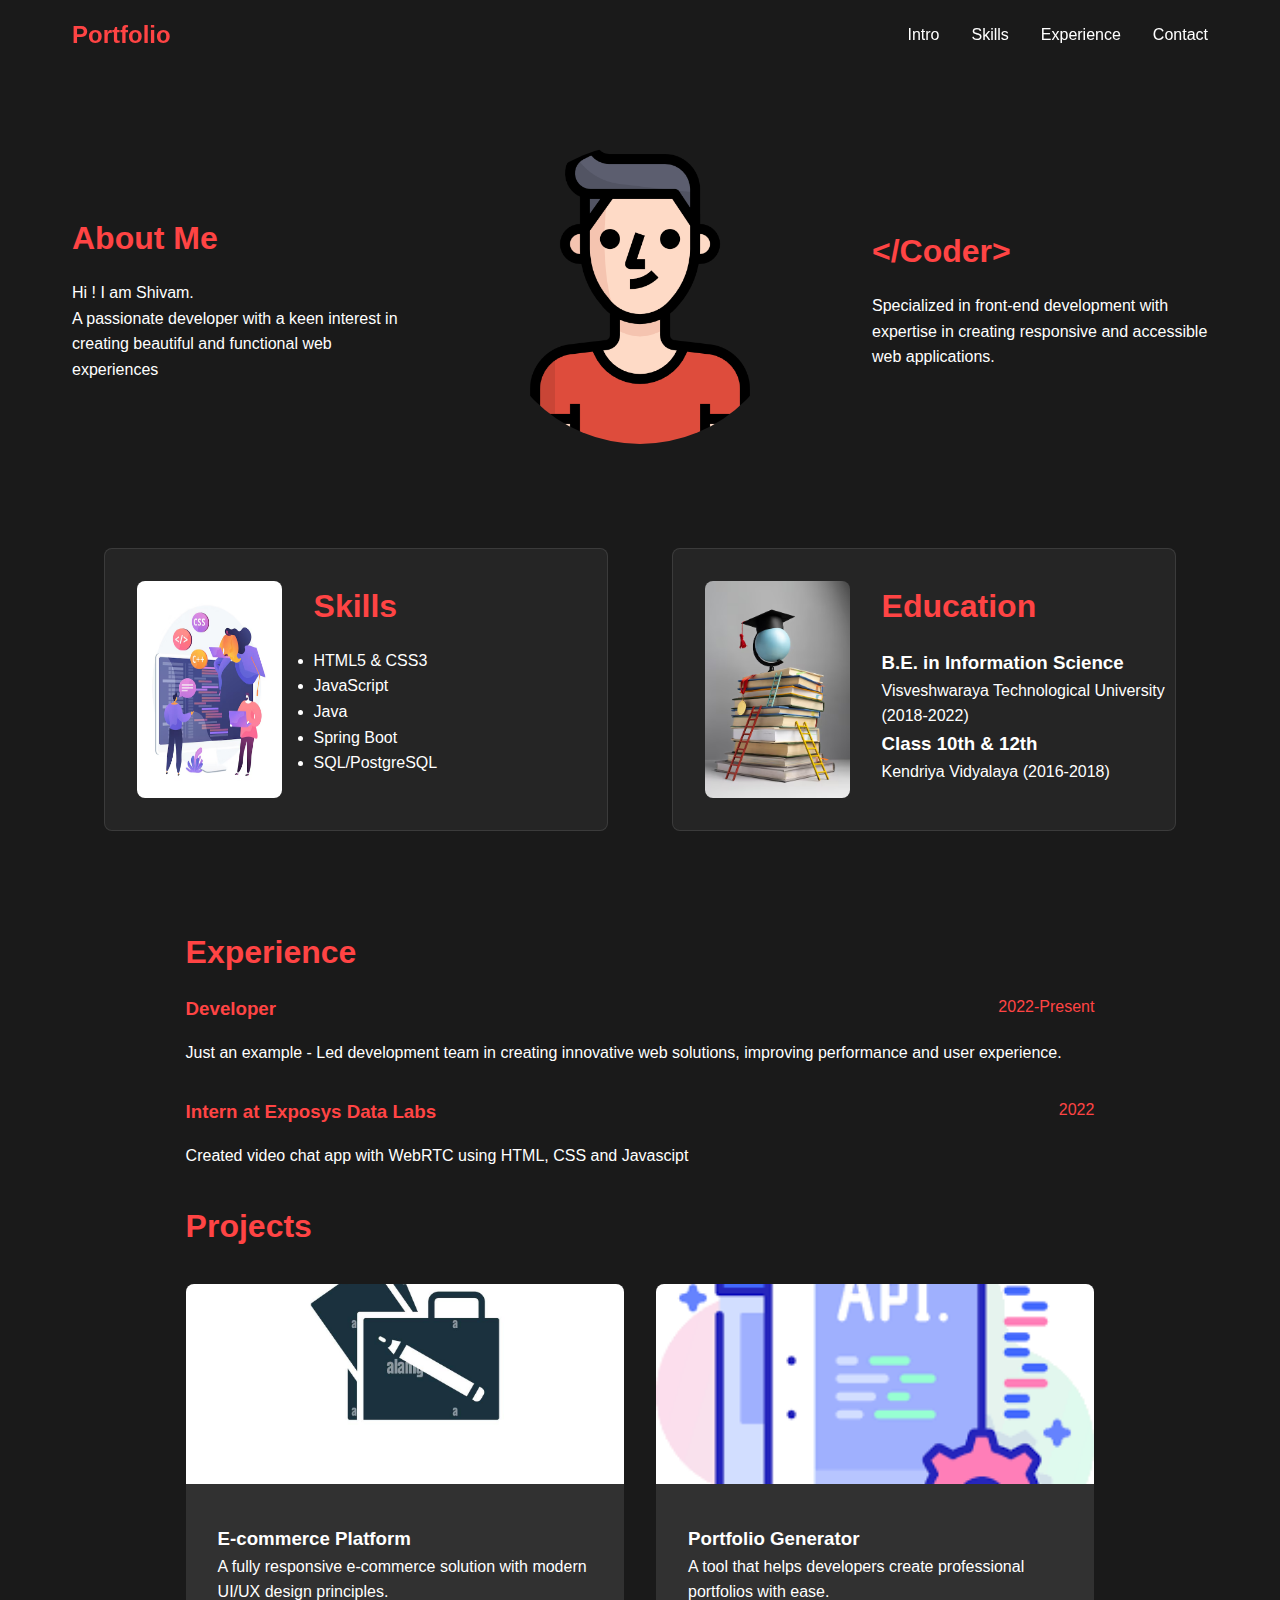
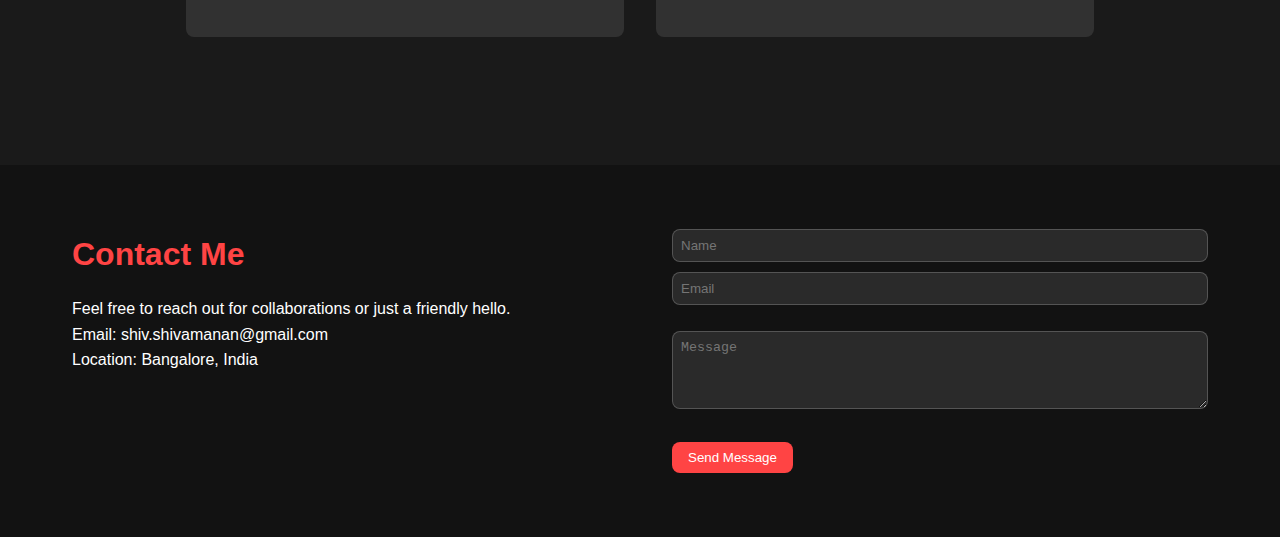
<file: index.html>
<!DOCTYPE html>
<html lang="en">
<head>
    <meta charset="UTF-8">
    <meta name="viewport" content="width=device-width, initial-scale=1.0">
    <title>Portfolio</title>
    <link rel="stylesheet" href="style2.css">
</head>
<body>
    <nav>
        <div class="container nav-container">
            <a href="#" class="logo">Portfolio</a>
            <div class="hamburger">☰</div>
            <div class="nav-links">
                <a href="#intro">Intro</a>
                <a href="#skills">Skills</a>
                <a href="#experience">Experience</a>
                <a href="#contact">Contact</a>
            </div>
        </div>
    </nav>

    <main class="container">
        <section id="intro" class="intro">
            <div class="intro-text">
                <h2 class="section-title">About Me</h2>
                <p>Hi ! I am Shivam. </br>A passionate developer with a keen interest in creating beautiful and functional web experiences</p>
            </div>
            <div class="intro-image">
                <img src="user.png" alt="Profile Picture">
            </div>
            <div class="intro-text">
                <h2 class="section-title"> &lt/Coder&gt</h2>
                <p>Specialized in front-end development with expertise in creating responsive and accessible web applications.</p>
            </div>
        </section>

        <section id="skills" class="skills-education">
            <div class="skills">
                <div class="icon-container">
                    <img src="skills.avif" alt="Skills Icon">
                </div>
                <div class="content">
                    <h2 class="section-title">Skills</h2>
                    <ul>
                        <li>HTML5 & CSS3</li>
                        <li>JavaScript</li>
                        <li>Java</li>
                        <li>Spring Boot</li>
                        <li>SQL/PostgreSQL</li>
                    </ul>
                </div>
            </div>
            <div class="education">
                <div class="icon-container">
                    <img src="edu.avif" alt="Education Icon">
                </div>
                <div class="content">
                    <h2 class="section-title">Education</h2>
                    <div class="timeline">
                        <div class="timeline-item">
                            <h3>B.E. in Information Science</h3>
                            <p>Visveshwaraya Technological University (2018-2022)</p>
                        </div>
                        <div class="timeline-item">
                            <h3>Class 10th & 12th</h3>
                            <p>Kendriya Vidyalaya (2016-2018)</p>
                        </div>
                    </div>
                </div>
            </div>
        </section>

        <section id="experience" class="experience-projects">
            <h2 class="section-title">Experience</h2>
            <div class="experience-item">
                <div class="exp-header">
                    <h3>Developer</h3>
                    <span>2022-Present</span>
                </div>
                <p>Just an example - Led development team in creating innovative web solutions, improving performance and user experience.</p>
            </div>
            <div class="experience-item">
                <div class="exp-header">
                    <h3>Intern at Exposys Data Labs</h3>
                    <span>2022</span>
                </div>
                <p>Created video chat app with WebRTC using HTML, CSS and Javascipt</p>
            </div>

            <h2 class="section-title">Projects</h2>
            <div class="projects-grid">
                <div class="project-card">
                    <img src="portfolio.jpg" alt="Project 1">
                    <div class="project-info">
                        <h3>E-commerce Platform</h3>
                        <p>A fully responsive e-commerce solution with modern UI/UX design principles.</p>
                    </div>
                </div>
                <div class="project-card">
                    <img src="project.png" alt="Project 2">
                    <div class="project-info">
                        <h3>Portfolio Generator</h3>
                        <p>A tool that helps developers create professional portfolios with ease.</p>
                    </div>
                </div>
            </div>
        </section>
    </main>

    <footer id="contact">
        <div class="container footer-content">
            <div class="contact-info">
                <h2 class="section-title">Contact Me</h2>
                <p>Feel free to reach out for collaborations or just a friendly hello.</p>
                <p>Email: shiv.shivamanan@gmail.com</p>
                <p>Location: Bangalore, India</p>
            </div>
            <div class="contact-form">
                <form>
                    <div class="form-group">
                        <input type="text" placeholder="Name" required>
                        <input type="email" placeholder="Email" required>
                    </div>
                    <div class="form-group">
                        <textarea rows="4" placeholder="Message" required></textarea>
                    </div>
                    <button type="submit">Send Message</button>
                </form>
            </div>
        </div>
    </footer>

    <script>
        // Minimal JavaScript for hamburger menu
        document.querySelector('.hamburger').addEventListener('click', function() {
            document.querySelector('.nav-links').classList.toggle('active');
        });
    </script>
</body>
</html>
</file>
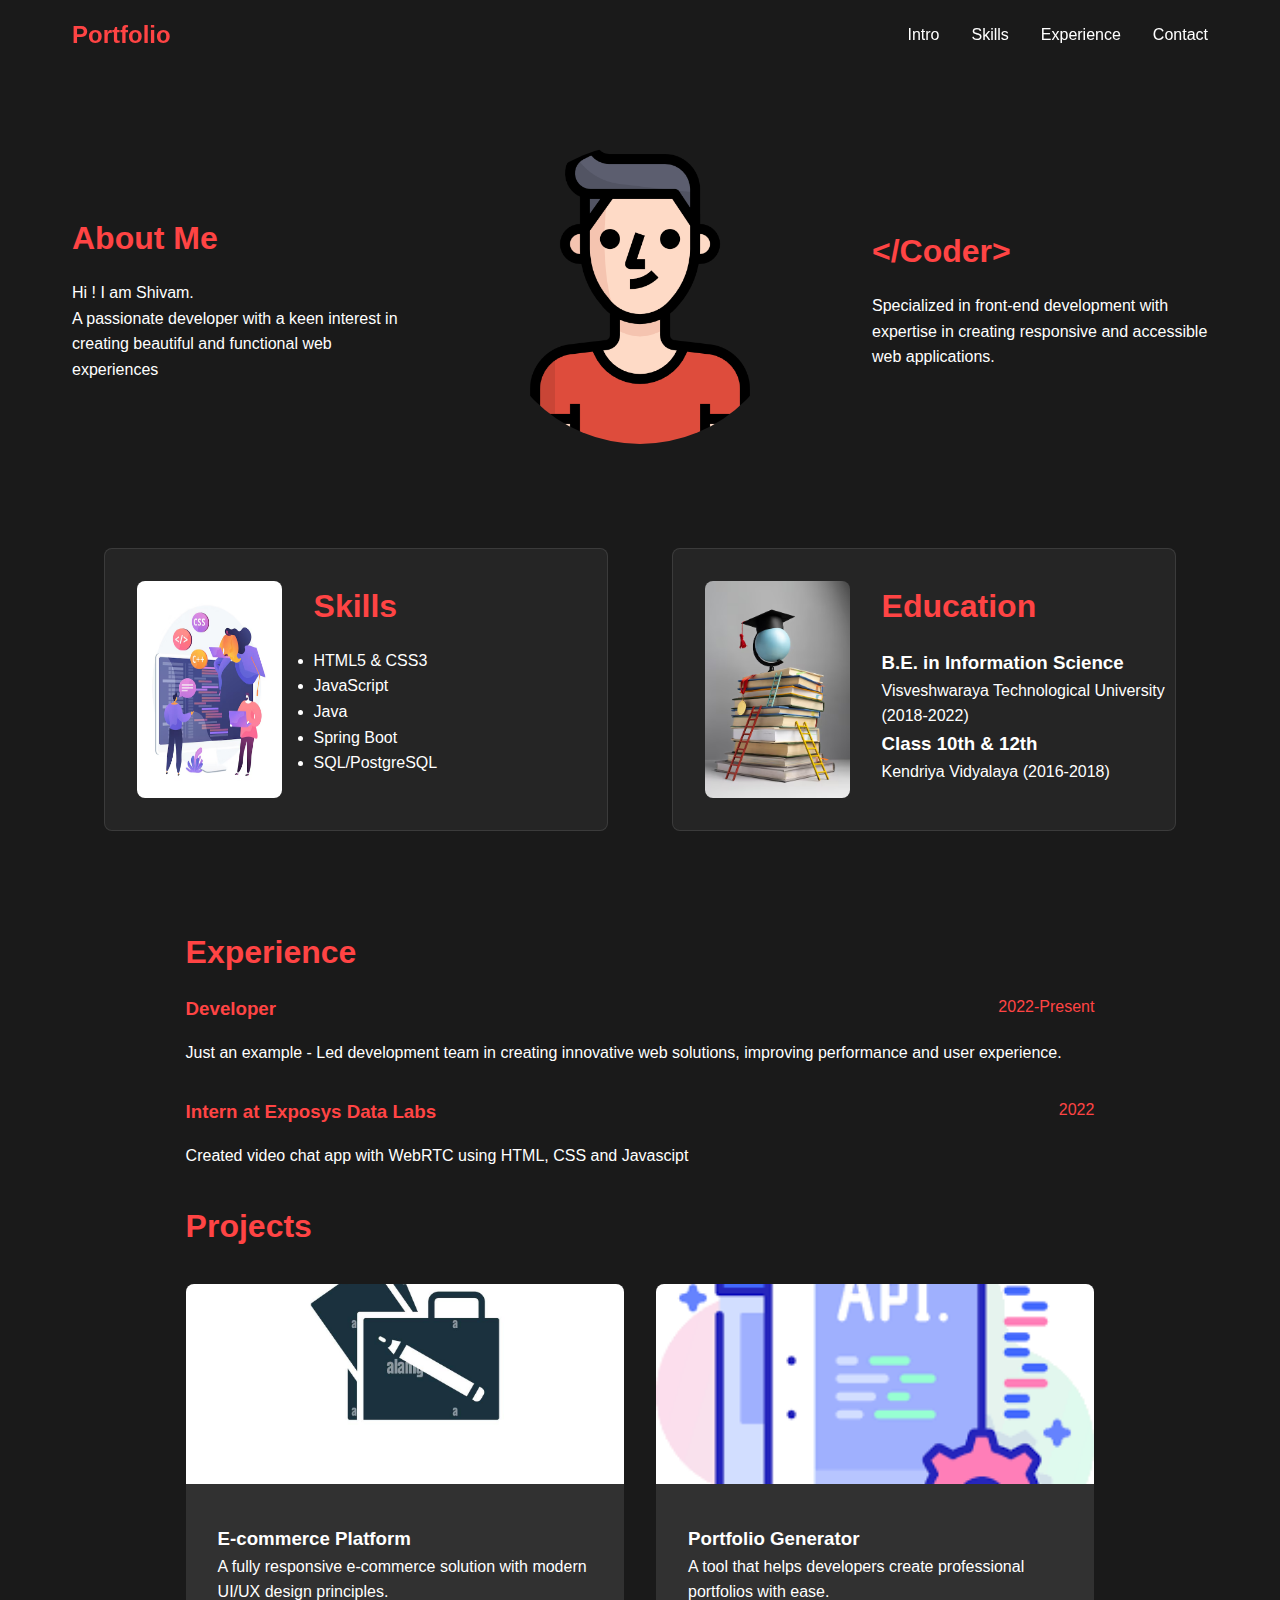
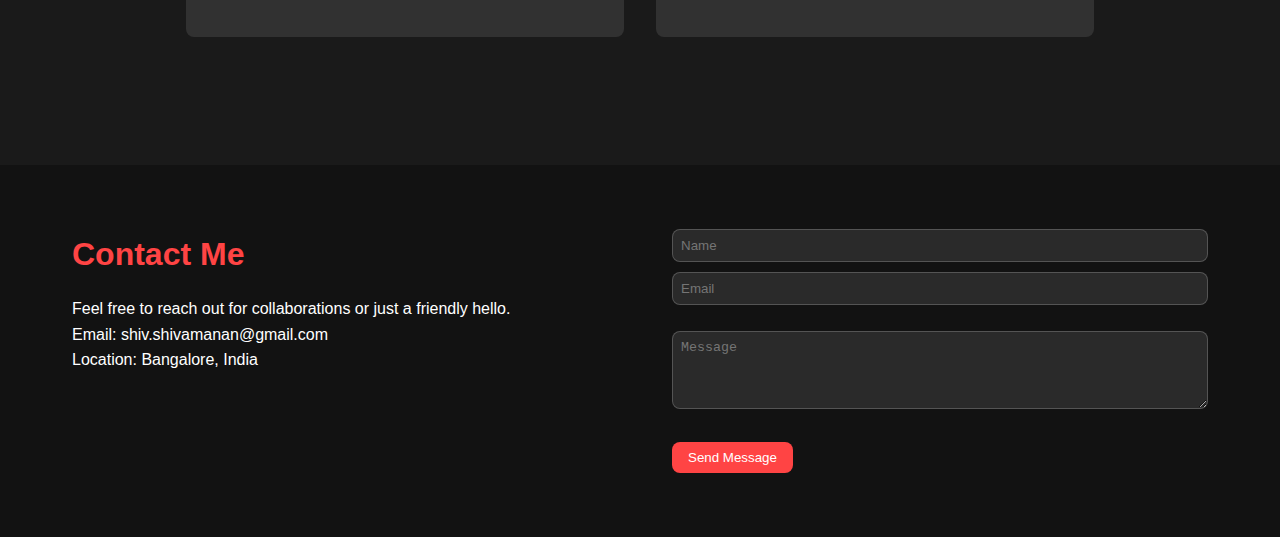
<file: index2.html>
<!DOCTYPE html>
<html lang="en">
<head>
    <meta charset="UTF-8">
    <meta name="viewport" content="width=device-width, initial-scale=1.0">
    <title>Portfolio</title>
    <link rel="stylesheet" href="style2.css">
</head>
<body>
    <nav>
        <div class="container nav-container">
            <a href="#" class="logo">Portfolio</a>
            <div class="hamburger">☰</div>
            <div class="nav-links">
                <a href="#intro">Intro</a>
                <a href="#skills">Skills</a>
                <a href="#experience">Experience</a>
                <a href="#contact">Contact</a>
            </div>
        </div>
    </nav>

    <main class="container">
        <section id="intro" class="intro">
            <div class="intro-text">
                <h2 class="section-title">About Me</h2>
                <p>Hi ! I am Shivam. </br>A passionate developer with a keen interest in creating beautiful and functional web experiences</p>
            </div>
            <div class="intro-image">
                <img src="user.png" alt="Profile Picture">
            </div>
            <div class="intro-text">
                <h2 class="section-title"> &lt/Coder&gt</h2>
                <p>Specialized in front-end development with expertise in creating responsive and accessible web applications.</p>
            </div>
        </section>

        <section id="skills" class="skills-education">
            <div class="skills">
                <div class="icon-container">
                    <img src="skills.avif" alt="Skills Icon">
                </div>
                <div class="content">
                    <h2 class="section-title">Skills</h2>
                    <ul>
                        <li>HTML5 & CSS3</li>
                        <li>JavaScript</li>
                        <li>Java</li>
                        <li>Spring Boot</li>
                        <li>SQL/PostgreSQL</li>
                    </ul>
                </div>
            </div>
            <div class="education">
                <div class="icon-container">
                    <img src="edu.avif" alt="Education Icon">
                </div>
                <div class="content">
                    <h2 class="section-title">Education</h2>
                    <div class="timeline">
                        <div class="timeline-item">
                            <h3>B.E. in Information Science</h3>
                            <p>Visveshwaraya Technological University (2018-2022)</p>
                        </div>
                        <div class="timeline-item">
                            <h3>Class 10th & 12th</h3>
                            <p>Kendriya Vidyalaya (2016-2018)</p>
                        </div>
                    </div>
                </div>
            </div>
        </section>

        <section id="experience" class="experience-projects">
            <h2 class="section-title">Experience</h2>
            <div class="experience-item">
                <div class="exp-header">
                    <h3>Developer</h3>
                    <span>2022-Present</span>
                </div>
                <p>Just an example - Led development team in creating innovative web solutions, improving performance and user experience.</p>
            </div>
            <div class="experience-item">
                <div class="exp-header">
                    <h3>Intern at Exposys Data Labs</h3>
                    <span>2022</span>
                </div>
                <p>Created video chat app with WebRTC using HTML, CSS and Javascipt</p>
            </div>

            <h2 class="section-title">Projects</h2>
            <div class="projects-grid">
                <div class="project-card">
                    <img src="portfolio.jpg" alt="Project 1">
                    <div class="project-info">
                        <h3>E-commerce Platform</h3>
                        <p>A fully responsive e-commerce solution with modern UI/UX design principles.</p>
                    </div>
                </div>
                <div class="project-card">
                    <img src="project.png" alt="Project 2">
                    <div class="project-info">
                        <h3>Portfolio Generator</h3>
                        <p>A tool that helps developers create professional portfolios with ease.</p>
                    </div>
                </div>
            </div>
        </section>
    </main>

    <footer id="contact">
        <div class="container footer-content">
            <div class="contact-info">
                <h2 class="section-title">Contact Me</h2>
                <p>Feel free to reach out for collaborations or just a friendly hello.</p>
                <p>Email: shiv.shivamanan@gmail.com</p>
                <p>Location: Bangalore, India</p>
            </div>
            <div class="contact-form">
                <form>
                    <div class="form-group">
                        <input type="text" placeholder="Name" required>
                        <input type="email" placeholder="Email" required>
                    </div>
                    <div class="form-group">
                        <textarea rows="4" placeholder="Message" required></textarea>
                    </div>
                    <button type="submit">Send Message</button>
                </form>
            </div>
        </div>
    </footer>

    <script>
        // Minimal JavaScript for hamburger menu
        document.querySelector('.hamburger').addEventListener('click', function() {
            document.querySelector('.nav-links').classList.toggle('active');
        });
    </script>
</body>
</html>
</file>
<file: style2.css>
:root {
    --dark-bg: #1a1a1a;
    --accent-red: #ff4444;
    --text-white: #ffffff;
    --spacing-sm: 1rem;
    --spacing-md: 2rem;
    --spacing-lg: 4rem;
    --border-radius: 8px;
    --transition-speed: 0.3s;
}

/* Reset and base styles */
* {
    margin: 0;
    padding: 0;
    box-sizing: border-box;
}

body {
    font-family: 'Segoe UI', Tahoma, Geneva, Verdana, sans-serif;
    background-color: var(--dark-bg);
    color: var(--text-white);
    line-height: 1.6;
    padding-top: 80px; /* Add padding to account for fixed navbar */
}

/* Container for central alignment */
.container {
    max-width: 1200px;
    margin: 0 auto;
    padding: 0 var(--spacing-md);
}

/* Navigation styles */
nav {
    background-color: rgba(26, 26, 26, 0.95);
    position: fixed;
    width: 100%;
    top: 0;
    z-index: 1000;
    padding: var(--spacing-sm) 0;
}

.nav-container {
    display: flex;
    justify-content: space-between;
    align-items: center;
}

.logo {
    color: var(--accent-red);
    font-size: 1.5rem;
    font-weight: bold;
    text-decoration: none;
}

.nav-links {
    display: flex;
    gap: var(--spacing-md);
}

.nav-links a {
    color: var(--text-white);
    text-decoration: none;
    transition: color var(--transition-speed);
}

.nav-links a:hover {
    color: var(--accent-red);
}

.hamburger {
    display: none;
    cursor: pointer;
}

/* Main content styles */
main {
    width: 100%;
}

section {
    padding: var(--spacing-lg) 0;
}

/* Introduction section */
.intro {
    display: flex;
    justify-content: space-between;
    align-items: center;
    gap: var(--spacing-lg);
    animation: revealSection 1s ease-out;
}

.intro-text {
    flex: 1;
}

.intro-image {
    flex: 1;
    text-align: center;
}

.intro-image img {
    width: 300px;
    height: 300px;
    border-radius: 50%;
    object-fit: cover;
}

.section-title {
    color: var(--accent-red);
    font-size: 2rem;
    margin-bottom: var(--spacing-sm);
}

/* Skills and Education section */
.skills-education {
    /* display: flex;
    gap: var(--spacing-lg);
    animation: slideInLeft 1s ease-out; */
    display: flex;
    gap: var(--spacing-lg);
    animation: slideInLeft 1s ease-out;
    padding: var(--spacing-md);
}

.skills, .education {
    /* flex: 1;
    display: flex;
    gap: var(--spacing-md); */
    flex: 1;
    display: flex;
    gap: var(--spacing-md);
    padding: var(--spacing-md);
    border: 1px solid rgba(255, 255, 255, 0.1);
    border-radius: var(--border-radius);
    background: rgba(255, 255, 255, 0.05);
    transition: transform var(--transition-speed);
}

.icon-container {
    /* flex: 0 0 33%; */
    flex: 0 0 33%;
    display: flex;
    align-items: stretch;
    justify-content: center;
}

.icon-container img {
    /* width: 100%;
    border-radius: var(--border-radius); */
    width: 100%;
    max-width: 150px;
    border-radius: var(--border-radius);
}

.content {
    flex: 0 0 67%;
}

/* Experience and Projects section */
.experience-projects {
    
    animation: slideInRight 1s ease-out;
    width: 80%;
    margin: 0 auto;
}

.experience-item {
    margin-bottom: var(--spacing-md);
}

.exp-header {
    display: flex;
    justify-content: space-between;
    color: var(--accent-red);
    margin-bottom: var(--spacing-sm);
}

.projects-grid {
    /* display: grid;
    grid-template-columns: repeat(auto-fit, minmax(300px, 1fr));
    gap: var(--spacing-md);
    margin-top: var(--spacing-md); */
    display: grid;
    grid-template-columns: repeat(2, 1fr);
    gap: var(--spacing-md);
    margin-top: var(--spacing-md);
}

@media (max-width: 768px) {
    .experience-projects {
        width: 100%;
    }
    
    .projects-grid {
        grid-template-columns: 1fr;
    }
}

.project-card {
    background-color: rgba(255, 255, 255, 0.1);
    border-radius: var(--border-radius);
    overflow: hidden;
}

.project-card img {
    width: 100%;
    height: 200px;
    object-fit: cover;
}

.project-info {
    padding: var(--spacing-md);
}

/* Footer styles */
footer {
    background-color: rgba(0, 0, 0, 0.3);
    padding: var(--spacing-lg) 0;
    margin-top: var(--spacing-lg);
}

.footer-content {
    display: flex;
    gap: var(--spacing-lg);
}

.contact-info, .contact-form {
    flex: 1;
}

.form-group {
    margin-bottom: var(--spacing-sm);
    
}

input, textarea {
    width: 100%;
    padding: 0.5rem;
    background-color: rgba(255, 255, 255, 0.1);
    border: 1px solid rgba(255, 255, 255, 0.2);
    border-radius: var(--border-radius);
    color: var(--text-white);
    margin-bottom: 10px;
}

button {
    background-color: var(--accent-red);
    color: var(--text-white);
    padding: 0.5rem 1rem;
    border: none;
    border-radius: var(--border-radius);
    cursor: pointer;
    transition: background-color var(--transition-speed);
}

button:hover {
    background-color: #ff6666;
}

/* Animations */
@keyframes revealSection {
    from {
        opacity: 0;
        transform: translateY(20px);
    }
    to {
        opacity: 1;
        transform: translateY(0);
    }
}

@keyframes slideInLeft {
    from {
        opacity: 0;
        transform: translateX(-50px);
    }
    to {
        opacity: 1;
        transform: translateX(0);
    }
}

@keyframes slideInRight {
    from {
        opacity: 0;
        transform: translateX(50px);
    }
    to {
        opacity: 1;
        transform: translateX(0);
    }
}

/* Responsive design */
@media (max-width: 768px) {
    .hamburger {
        display: block;
    }

    .nav-links {
        display: none;
        position: fixed;
        top: 60px;
        right: 0;
        background-color: var(--dark-bg);
        width: 200px;
        flex-direction: column;
        padding: var(--spacing-md);
    }

    .nav-links.active {
        display: flex;
    }

    .intro, .skills-education, .footer-content {
        flex-direction: column;
    }

    .intro-image img {
        width: 200px;
        height: 200px;
    }

    .skills, .education {
        flex-direction: column;
    }

    .icon-container {
        flex: 0 0 auto;
    }
}
</file>
